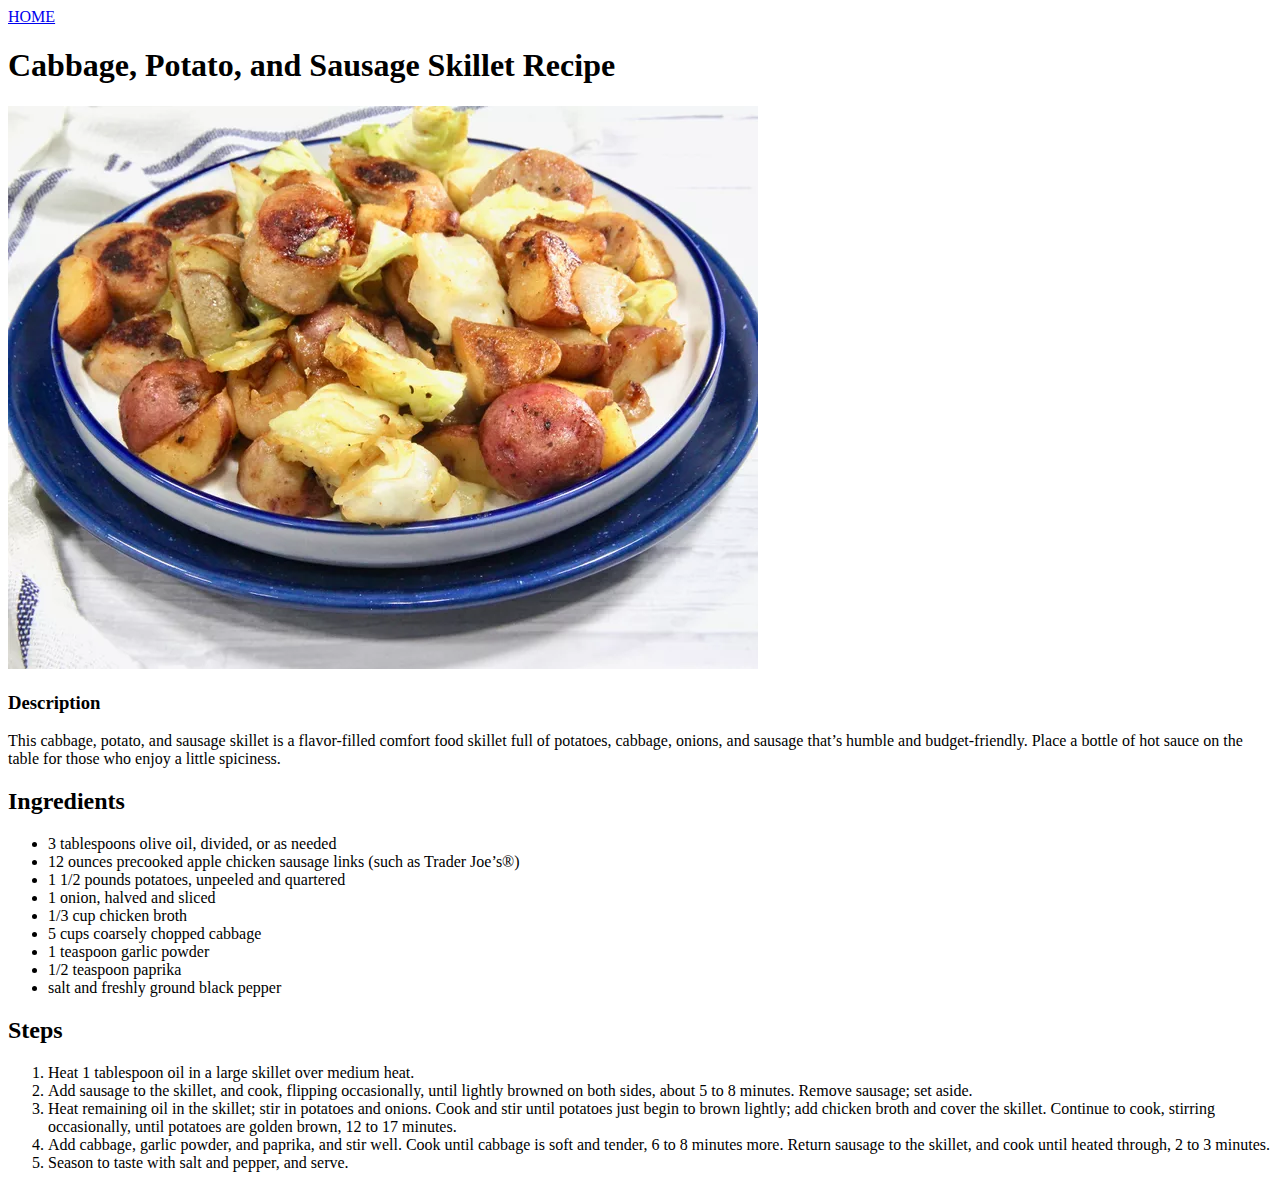
<file: recipes/Cabbage.html>
<!DOCTYPE html>
<html lang="en">
<head>
    <meta charset="UTF-8">
    <title>Cabbage</title>
</head>
<a href="../index.html">HOME</a>
<h1>Cabbage, Potato, and Sausage Skillet Recipe</h1>
    <img src="images/cabbage.jpg">
    <h3>Description</h3>
    <p>This cabbage, potato, and sausage skillet is a flavor-filled comfort food skillet full of potatoes, cabbage, onions, and sausage that’s humble and budget-friendly. Place a bottle of hot sauce on the table for those who enjoy a little spiciness.</p>
<h2>Ingredients</h2>
    <ul>
        <li>3 tablespoons olive oil, divided, or as needed</li>
        <li>12 ounces precooked apple chicken sausage links (such as Trader Joe’s®)</li>
        <li>1 1/2 pounds potatoes, unpeeled and quartered</li>
        <li>1 onion, halved and sliced</li>
        <li>1/3 cup chicken broth</li>
        <li>5 cups coarsely chopped cabbage</li>
        <li>1 teaspoon garlic powder</li>
        <li>1/2 teaspoon paprika</li>
        <li>salt and freshly ground black pepper</li>
    </ul>
<h2>Steps</h2>
    <ol>
        <li>Heat 1 tablespoon oil in a large skillet over medium heat.</li>
        <li>Add sausage to the skillet, and cook, flipping occasionally, until lightly browned on both sides, about 5 to 8 minutes. Remove sausage; set aside.</li>
        <li>Heat remaining oil in the skillet; stir in potatoes and onions. Cook and stir until potatoes just begin to  brown lightly; add chicken broth and cover the skillet. Continue to cook, stirring occasionally, until potatoes are golden brown, 12 to 17 minutes.</li>
        <li>Add cabbage, garlic powder, and paprika, and stir well. Cook until cabbage is soft and tender, 6 to 8 minutes more. Return sausage to the skillet, and cook until heated through, 2 to 3 minutes. </li>
        <li>Season to taste with salt and pepper, and serve.</li>
    </ol>

</html>
</file>
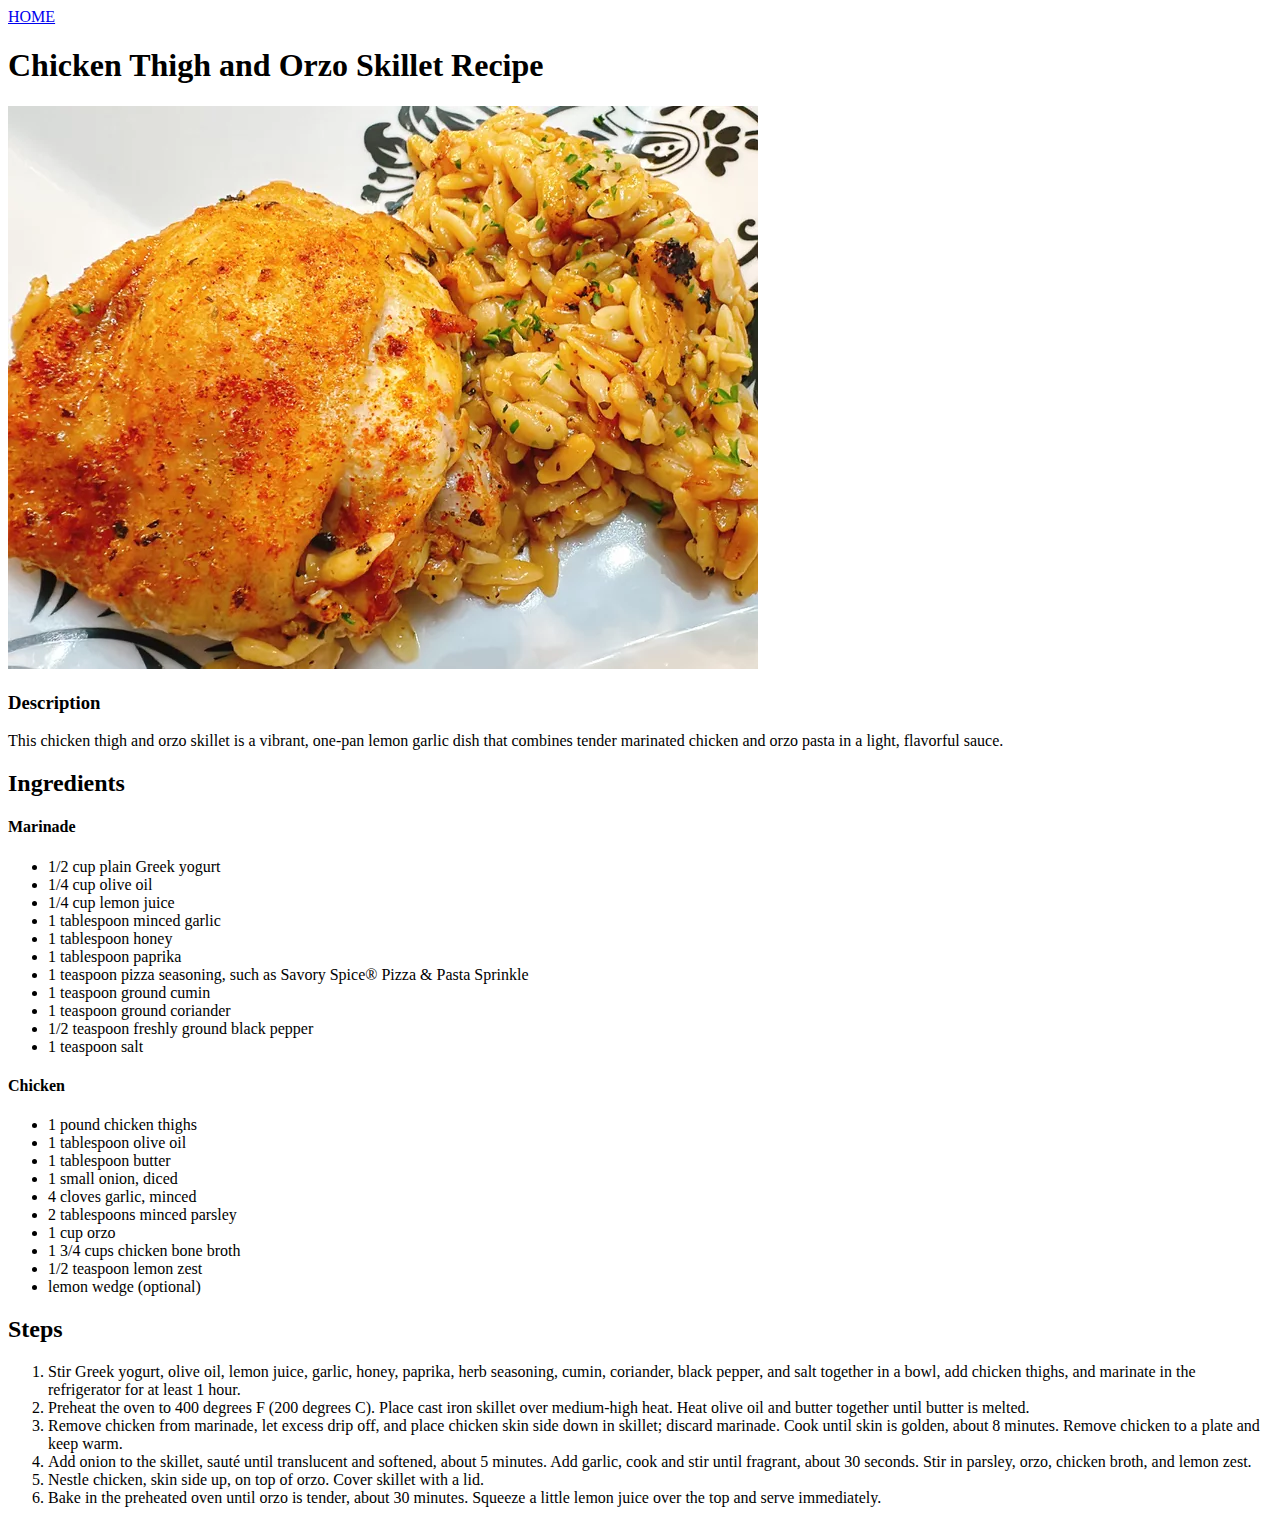
<file: recipes/Chicken-Thigh.html>
<!DOCTYPE html>
<html lang="en">
<head>
    <meta charset="UTF-8">
    <title>CHICKEN</title>
</head>
<body>
    <a href="../index.html">HOME</a>
<h1>Chicken Thigh and Orzo Skillet Recipe</h1>
    <img src="images/chicken.jpg">
    <h3>Description</h3>
    <p>This chicken thigh and orzo skillet is a vibrant, one-pan lemon garlic dish that combines tender marinated chicken and orzo pasta in a light, flavorful sauce.</p>
<h2>Ingredients</h2>
<h4>Marinade</h4>
    <ul>
        <li>1/2 cup plain Greek yogurt</li>
        <li>1/4 cup olive oil</li>
        <li>1/4 cup lemon juice</li>
        <li>1 tablespoon minced garlic</li>
        <li>1 tablespoon honey</li>
        <li>1 tablespoon paprika</li>
        <li>1 teaspoon pizza seasoning, such as Savory Spice® Pizza & Pasta Sprinkle</li>
        <li>1 teaspoon ground cumin</li>
        <li>1 teaspoon ground coriander</li>
        <li>1/2 teaspoon freshly ground black pepper</li>
        <li>1 teaspoon salt</li>
    </ul>
<h4>Chicken</h4>
    <ul>
        <li>1 pound chicken thighs</li>
        <li>1 tablespoon olive oil</li>
        <li>1 tablespoon butter</li>
        <li>1 small onion, diced</li>
        <li>4 cloves garlic, minced</li>
        <li>2 tablespoons minced parsley</li>
        <li>1 cup orzo</li>
        <li>1 3/4 cups chicken bone broth</li>
        <li>1/2 teaspoon lemon zest</li>
        <li>lemon wedge (optional)</li>
    </ul>
<h2>Steps</h2>
    <ol>
        <li>Stir Greek yogurt, olive oil, lemon juice, garlic, honey, paprika, herb seasoning, cumin, coriander, black pepper, and salt together in a bowl, add chicken thighs, and marinate in the refrigerator for at least 1 hour.</li>
        <li>Preheat the oven to 400 degrees F (200 degrees C). Place cast iron skillet over medium-high heat. Heat olive oil and butter together until butter is melted. </li>
        <li>Remove chicken from marinade, let excess drip off, and place chicken skin side down in skillet;  discard marinade. Cook until skin is golden, about 8 minutes. Remove chicken to a plate and keep warm.</li>
        <li>Add onion to the skillet, sauté until translucent and softened, about 5 minutes. Add garlic, cook and stir until fragrant, about 30 seconds. Stir in parsley, orzo, chicken broth, and lemon zest. </li>
        <li>Nestle chicken, skin side up, on top of orzo. Cover skillet with a lid.</li>
        <li>Bake in the preheated oven until orzo is tender, about 30 minutes. Squeeze a little lemon juice over the top and serve immediately.</li>
    </ol>
</body>
</html>
</file>
